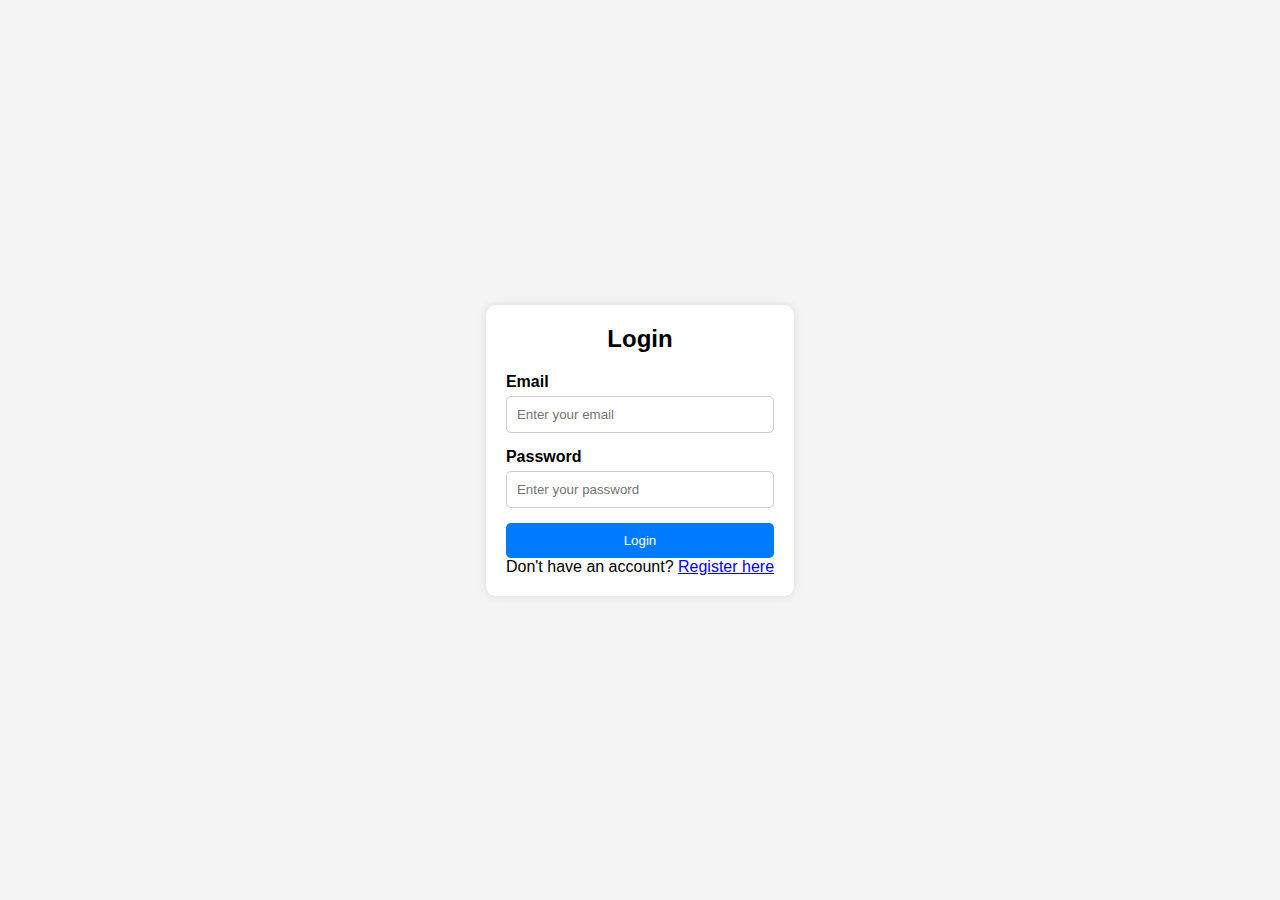
<file: public/index.html>
<!DOCTYPE html>
<html lang="en">
<head>
    <meta charset="UTF-8">
    <meta name="viewport" content="width=device-width, initial-scale=1.0">
    <title>Login</title>
    <link rel="stylesheet" href="css/styles.css">
</head>
<body>
    <div class="container">
        <h2>Login</h2>
        <form action="dashboard.html" method="GET" class="form-login">
            <label for="email">Email</label>
            <input type="email" id="email" name="email" placeholder="Enter your email" required>
            
            <label for="password">Password</label>
            <input type="password" id="password" name="password" placeholder="Enter your password" required>
            
            <button type="submit">Login</button>
        </form>
        <p>Don't have an account? <a href="index.html">Register here</a></p>
    </div>
</body>
</html>
</file>
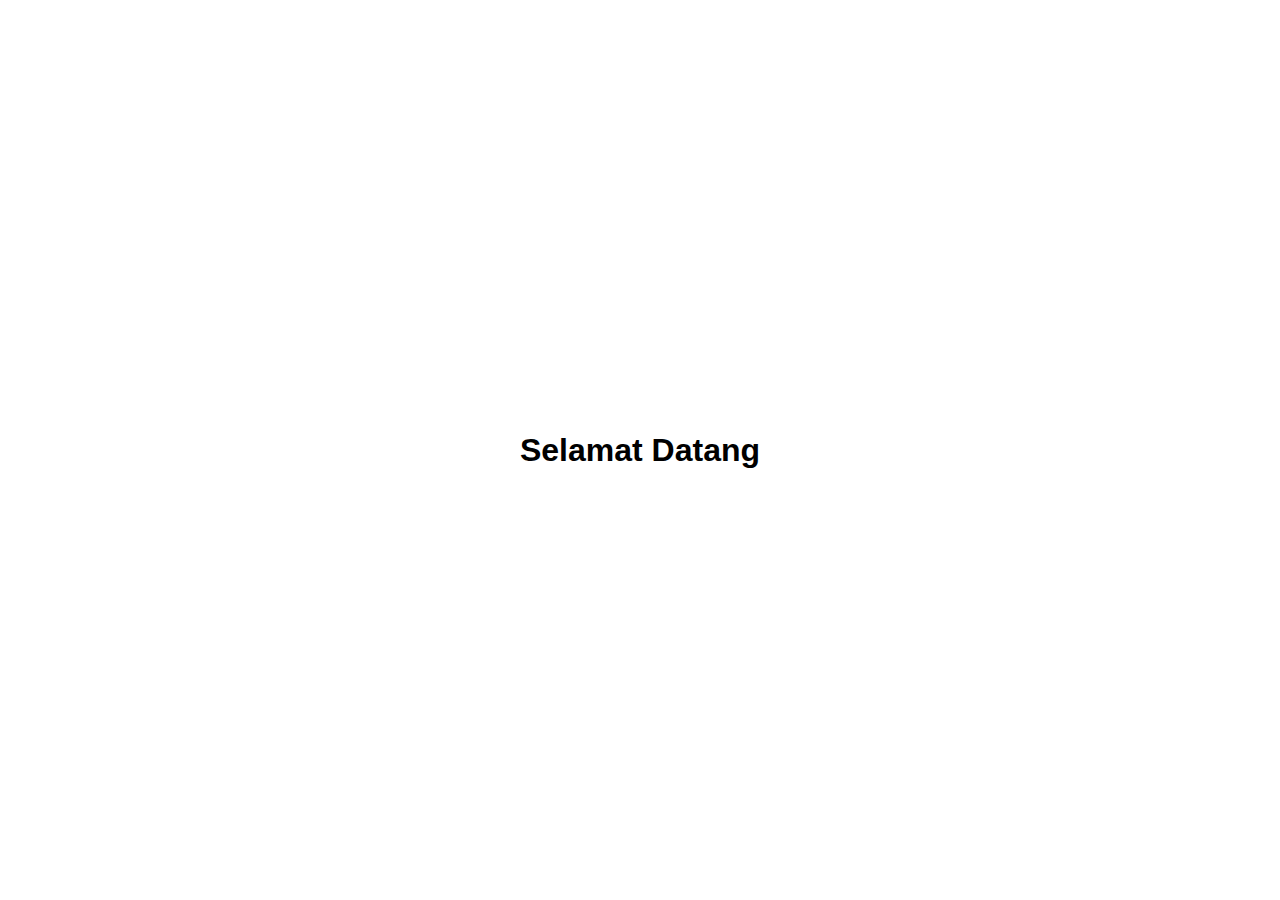
<file: dashboard.html>
<!DOCTYPE html>
<html lang="en">
<head>
    <meta charset="UTF-8">
    <meta name="viewport" content="width=device-width, initial-scale=1.0">
    <title>Dashboard</title>
</head>
<body style="margin: 0; display: flex; justify-content: center; align-items: center; height: 100vh; font-family: Arial, sans-serif;">
    <h1>Selamat Datang</h1>
</body>
</html>
</file>
<file: public/css/styles.css>
* {
    margin: 0;
    padding: 0;
    box-sizing: border-box;
    font-family: Arial, Helvetica, sans-serif;
}

body {
    background-color: #f4f4f4;
    display: flex;
    justify-content: center;
    align-items: center;
    height: 100vh;
}

.container {
    background-color: white;
    padding: 20px;
    border-radius: 10px;
    box-shadow: 0 0 10px rgba(0, 0, 0, 0.1);
}

h2 {
    text-align: center;
    margin-bottom: 20px;
}

.form-register {
    display: flex;
    flex-direction: column;
}

.form-register label {
    margin-bottom: 5px;
    font-weight: bold;
}

.form-register input {
    padding: 10px;
    margin-bottom: 15px;
    border: 1px solid #ccc;
    border-radius: 5px;
}

button {
    padding: 10px;
    background-color: #28a745;
    color: white;
    border: none;
    border-radius: 5px;
    cursor: pointer;
}

button:hover {
    background-color: #218838;
}

.form-login {
    display: flex;
    flex-direction: column;
}

.form-login label {
    margin-bottom: 5px;
    font-weight: bold;
}

.form-login input {
    padding: 10px;
    margin-bottom: 15px;
    border: 1px solid #ccc;
    border-radius: 5px;
}

button {
    padding: 10px;
    background-color: #007bff;
    color: white;
    border: none;
    border-radius: 5px;
    cursor: pointer;
}

button:hover {
    background-color: #0056b3;
}
</file>
